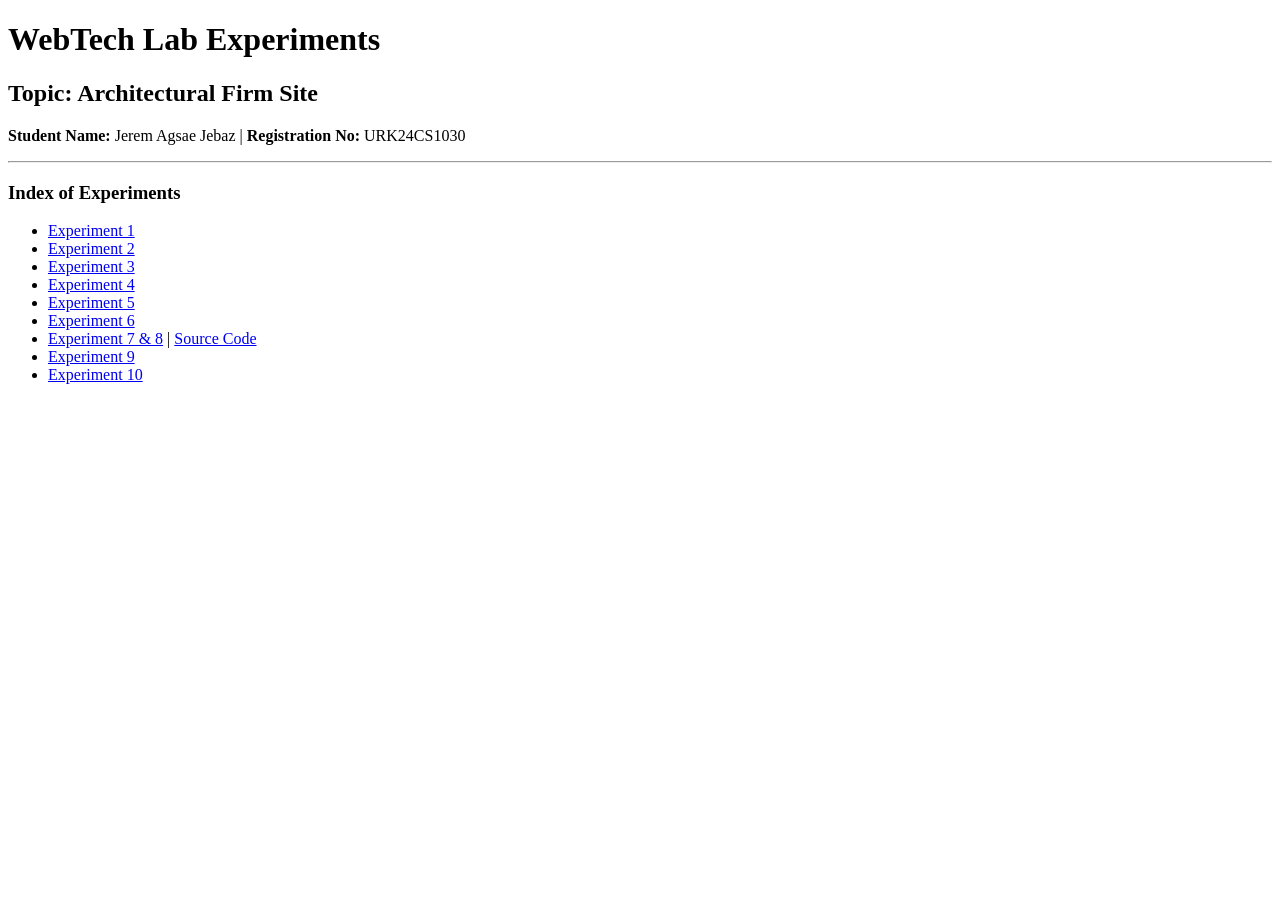
<file: index.html>
<!DOCTYPE html>
<html>
<head>
    <title>23CS2049 Web Technology Lab</title>
</head>
<body>
    <h1>WebTech Lab Experiments</h1>
    <h2>Topic: Architectural Firm Site</h2>
    <p><strong>Student Name:</strong> Jerem Agsae Jebaz | <strong>Registration No:</strong> URK24CS1030 </p>
    <hr>

    <h3>Index of Experiments</h3>
    <ul>
        <li><a href="exp1/index.html">Experiment 1</a></li>
        <li><a href="exp2/index.html">Experiment 2</a></li>
        <li><a href="exp3/index.html">Experiment 3</a></li>
        <li><a href="exp4/index.html">Experiment 4</a></li>
        <li><a href="exp5/index.html">Experiment 5</a></li>
        <li><a href="exp6/index.html">Experiment 6</a></li>
        <li><a href="https://gitstats-khaki.vercel.app">Experiment 7 &amp; 8</a> |
            <a href="https://github.com/TheJebster/GitStats">Source Code</a>
        </li>
        <li><a href="exp9/index.html">Experiment 9</a></li>
        <li><a href="exp10/index.html">Experiment 10</a></li>
    </ul>
</body>
</html>
</file>
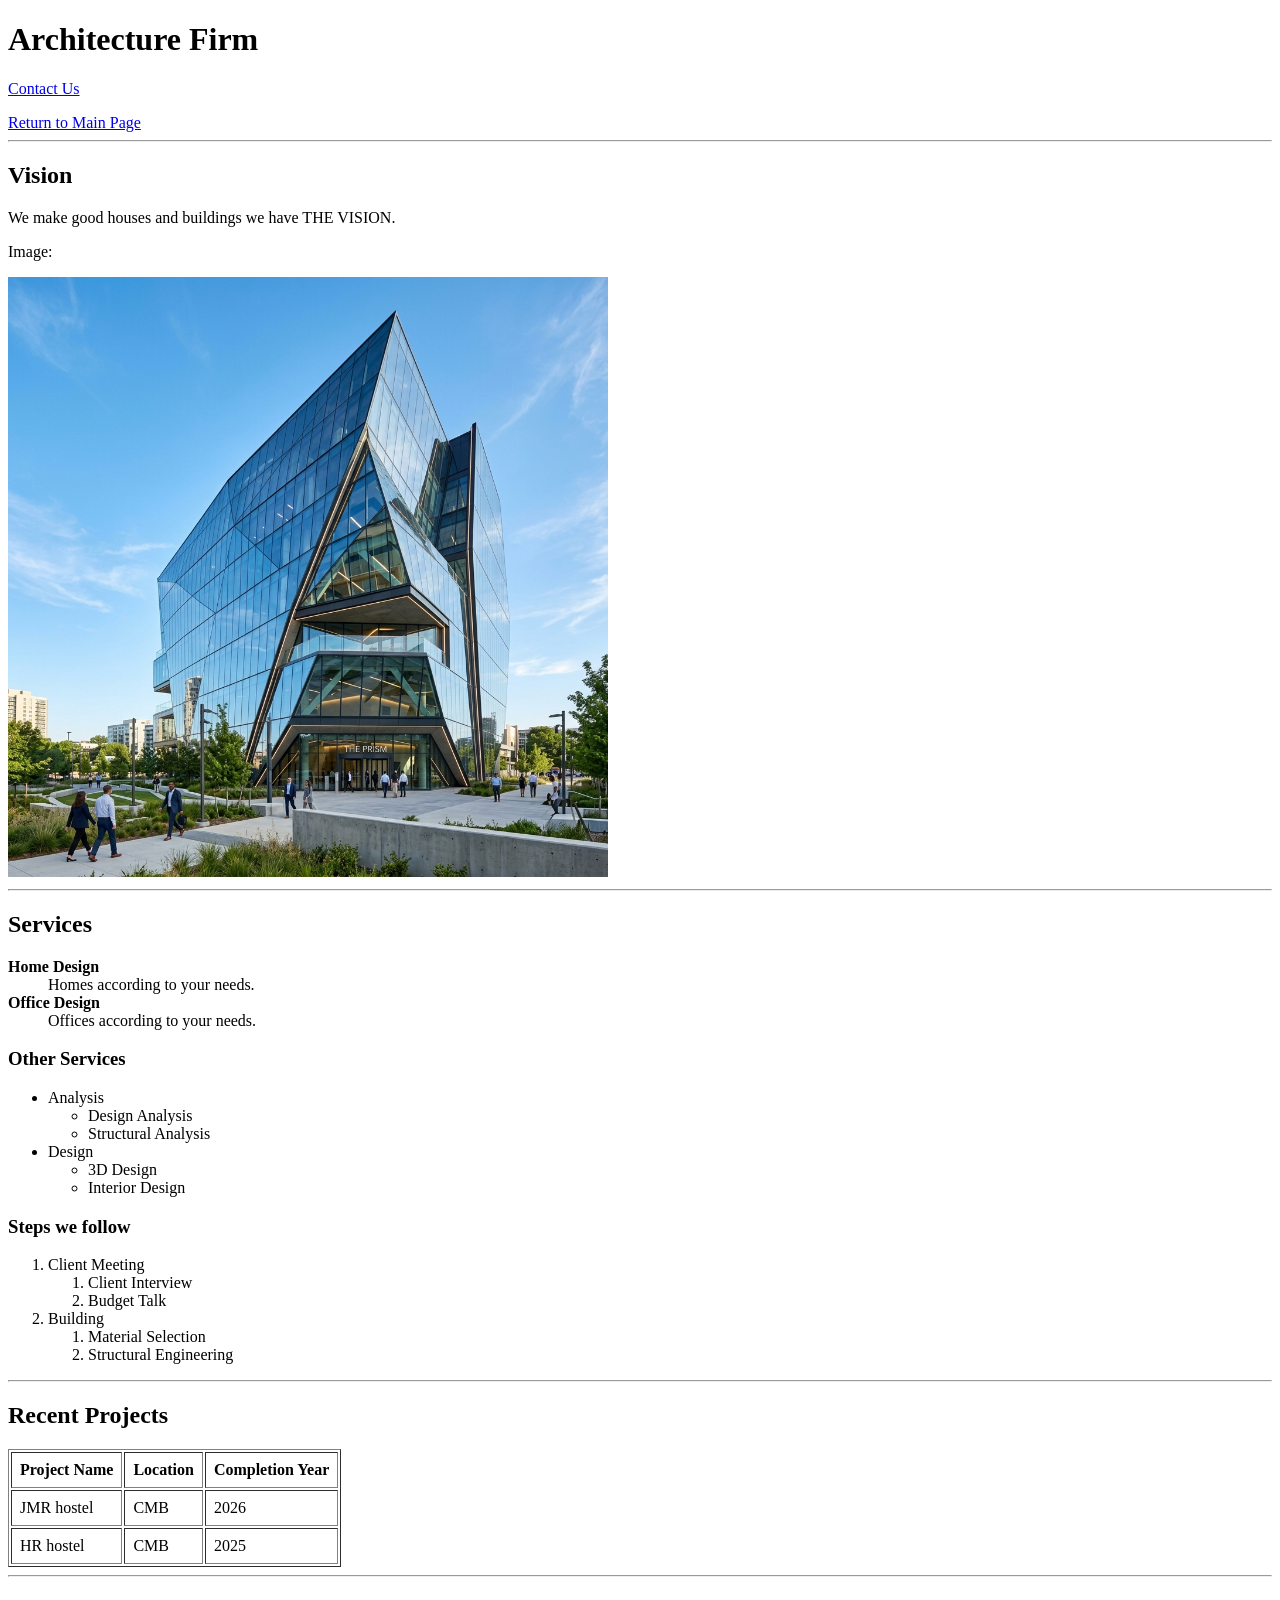
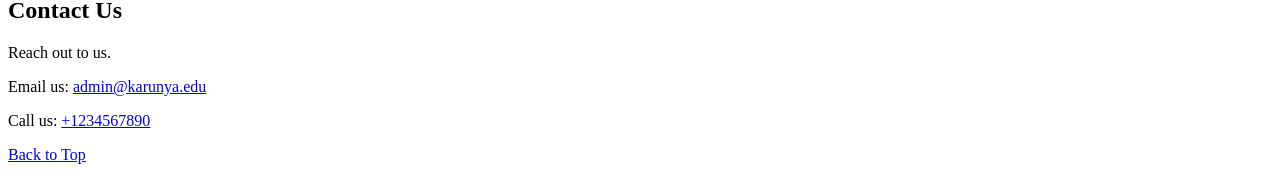
<file: exp1/index.html>
<!DOCTYPE html>
<html lang="en">
<head>
    <meta charset="UTF-8">
    <meta name="viewport" content="width=device-width, initial-scale=1.0">
    <title>Architecture firm site</title>
</head>
<body>

    <!-- Header Section -->
    <div id="top">
        <h1>Architecture Firm</h1>

        <!-- Internal Bookmark Link -->
        <p><a href="#contact">Contact Us</a></p>
        <a href="../index.html">Return to Main Page</a>
    </div>

    <hr>

    <!-- About Section -->
    <div>
        <h2>Vision</h2>
        <p>We make good houses and buildings we have THE VISION.</p>

        <!-- Clickable Image Link & Descriptive Image -->
        <p>Image:</p>
        <a href="https://en.wikipedia.org/wiki/Architecture" target="_blank">
            <img src="building.png" alt="A beautiful modern architectural building" width="600">
        </a>
    </div>

    <hr>

    <!-- Services Section -->
    <div>
        <h2>Services</h2>

        <!-- Description List -->
        <dl>
            <dt><strong>Home Design</strong></dt>
            <dd>Homes according to your needs.</dd>
            <dt><strong>Office Design</strong></dt>
            <dd>Offices according to your needs.</dd>
        </dl>

        <!-- Unordered Nested List -->
        <h3>Other Services</h3>
        <ul>
            <li>Analysis
                <ul>
                    <li>Design Analysis</li>
                    <li>Structural Analysis</li>
                </ul>
            </li>
            <li>Design
                <ul>
                    <li>3D Design</li>
                    <li>Interior Design</li>
                </ul>
            </li>
        </ul>

        <!-- Ordered Nested List -->
        <h3>Steps we follow</h3>
        <ol>
            <li>Client Meeting
                <ol>
                    <li>Client Interview</li>
                    <li>Budget Talk</li>
                </ol>
            </li>
            <li>Building
                <ol>
                    <li>Material Selection</li>
                    <li>Structural Engineering</li>
                </ol>
            </li>
        </ol>
    </div>

    <hr>

    <!-- Projects Section -->
    <div>
        <h2>Recent Projects</h2>

        <!-- HTML Table -->
        <table border="1" cellpadding="8">
            <tr>
                <th>Project Name</th>
                <th>Location</th>
                <th>Completion Year</th>
            </tr>
            <tr>
                <td>JMR hostel</td>
                <td>CMB</td>
                <td>2026</td>
            </tr>
            <tr>
                <td>HR hostel</td>
                <td>CMB</td>
                <td>2025</td>
            </tr>
        </table>
    </div>

    <hr>

    <!-- Contact Section -->
    <div id="contact">
        <h2>Contact Us</h2>
        <p>Reach out to us.</p>

        <!-- Email Link -->
        <p>Email us: <a href="mailto:admin@karunya.edu">admin@karunya.edu</a></p>

        <!-- Phone Link -->
        <p>Call us: <a href="tel:+1234567890">+1234567890</a></p>

        <!-- Bookmark Link back to top -->
        <p><a href="#top">Back to Top</a></p>
    </div>

</body>
</html>
</file>
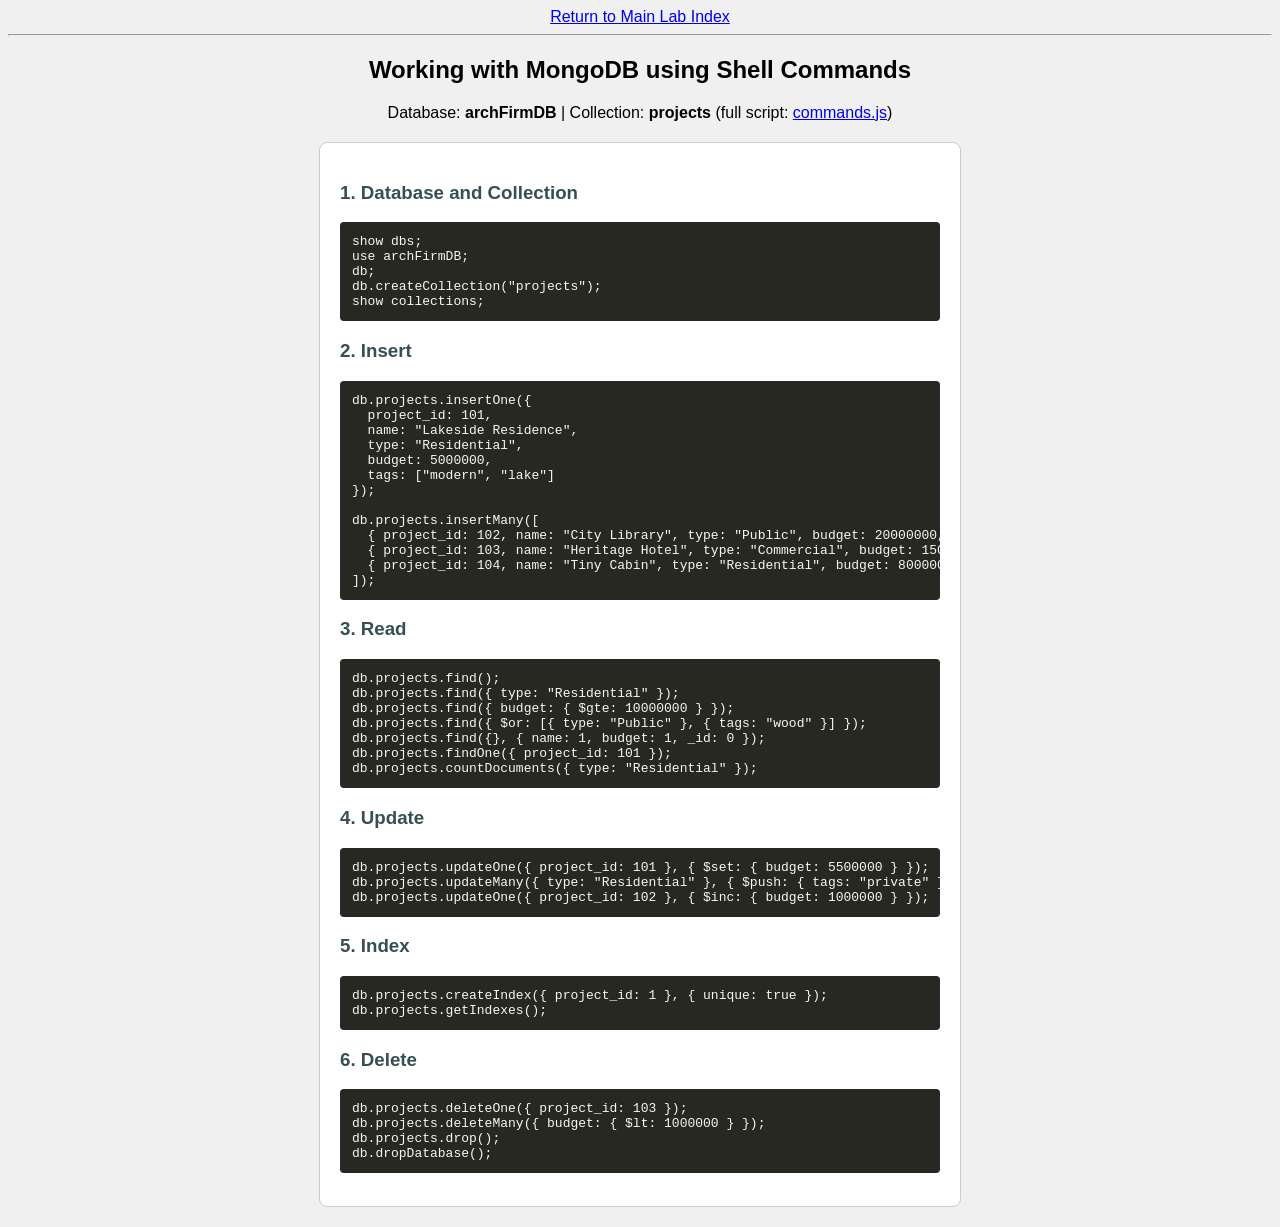
<file: exp10/index.html>
<!DOCTYPE html>
<html lang="en">

<head>
    <meta charset="UTF-8">
    <meta name="viewport" content="width=device-width, initial-scale=1.0">
    <title>MongoDB Shell Commands</title>
    <style>
        body {
            font-family: Arial, sans-serif;
            background-color: #f0f0f0;
            text-align: center;
        }

        .container {
            background-color: white;
            width: 600px;
            max-width: 90%;
            margin: 20px auto;
            padding: 20px;
            border: 1px solid #ccc;
            border-radius: 8px;
            text-align: left;
        }

        h3 {
            color: #354f52;
        }

        pre {
            background-color: #272822;
            color: #f8f8f2;
            padding: 12px;
            border-radius: 4px;
            overflow-x: auto;
            font-size: 13px;
        }
    </style>
</head>

<body>

    <a href="../index.html">Return to Main Lab Index</a>
    <hr>

    <h2>Working with MongoDB using Shell Commands</h2>
    <p>Database: <strong>archFirmDB</strong> | Collection: <strong>projects</strong> (full script: <a href="commands.js">commands.js</a>)</p>

    <div class="container">
        <h3>1. Database and Collection</h3>
        <pre>show dbs;
use archFirmDB;
db;
db.createCollection("projects");
show collections;</pre>

        <h3>2. Insert</h3>
        <pre>db.projects.insertOne({
  project_id: 101,
  name: "Lakeside Residence",
  type: "Residential",
  budget: 5000000,
  tags: ["modern", "lake"]
});

db.projects.insertMany([
  { project_id: 102, name: "City Library", type: "Public", budget: 20000000, tags: ["glass", "eco"] },
  { project_id: 103, name: "Heritage Hotel", type: "Commercial", budget: 15000000, tags: ["restoration"] },
  { project_id: 104, name: "Tiny Cabin", type: "Residential", budget: 800000, tags: ["wood", "eco"] }
]);</pre>

        <h3>3. Read</h3>
        <pre>db.projects.find();
db.projects.find({ type: "Residential" });
db.projects.find({ budget: { $gte: 10000000 } });
db.projects.find({ $or: [{ type: "Public" }, { tags: "wood" }] });
db.projects.find({}, { name: 1, budget: 1, _id: 0 });
db.projects.findOne({ project_id: 101 });
db.projects.countDocuments({ type: "Residential" });</pre>

        <h3>4. Update</h3>
        <pre>db.projects.updateOne({ project_id: 101 }, { $set: { budget: 5500000 } });
db.projects.updateMany({ type: "Residential" }, { $push: { tags: "private" } });
db.projects.updateOne({ project_id: 102 }, { $inc: { budget: 1000000 } });</pre>

        <h3>5. Index</h3>
        <pre>db.projects.createIndex({ project_id: 1 }, { unique: true });
db.projects.getIndexes();</pre>

        <h3>6. Delete</h3>
        <pre>db.projects.deleteOne({ project_id: 103 });
db.projects.deleteMany({ budget: { $lt: 1000000 } });
db.projects.drop();
db.dropDatabase();</pre>
    </div>

</body>

</html>
</file>
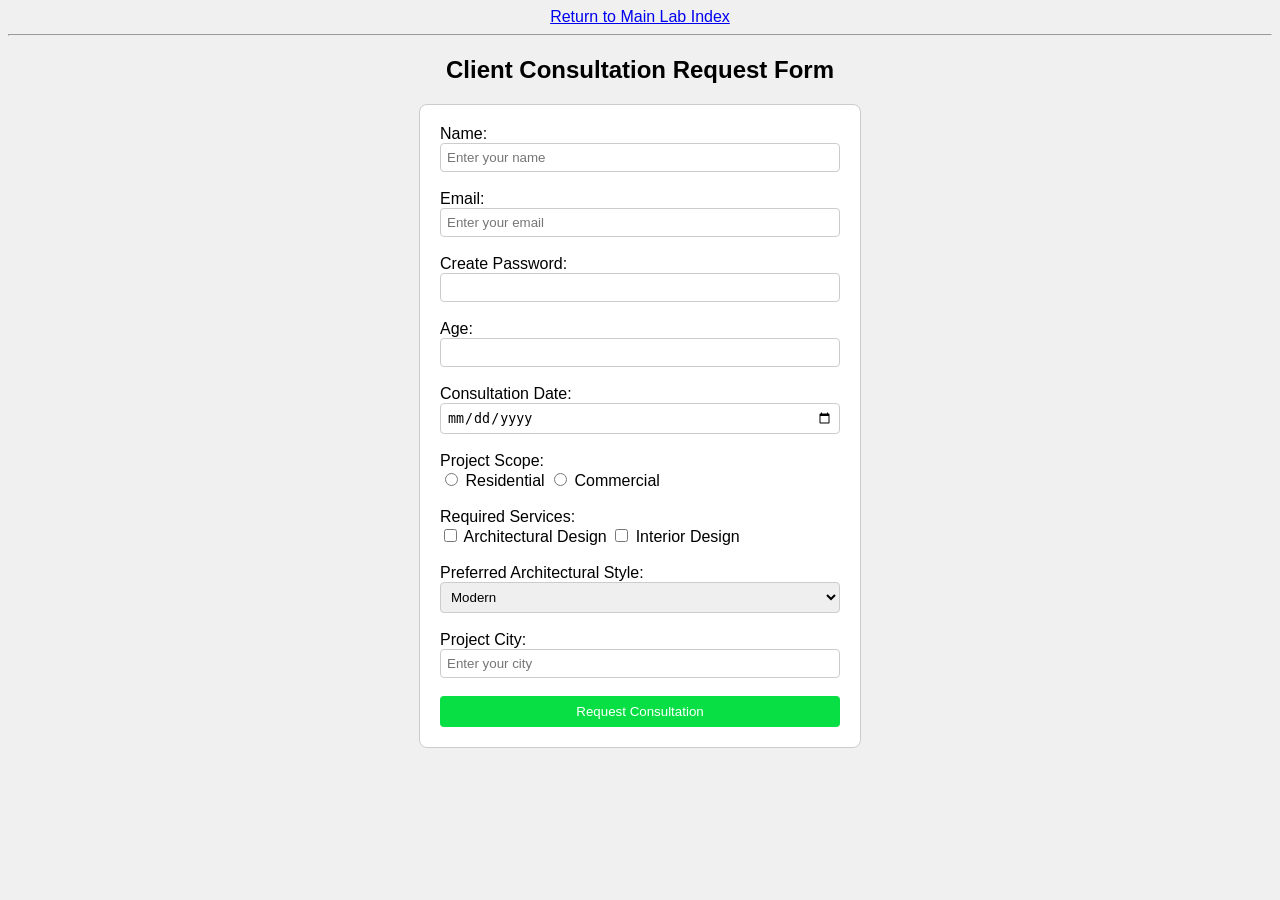
<file: exp2/index.html>
<!DOCTYPE html>
<html lang="en">

<head>
    <meta charset="UTF-8">
    <meta name="viewport" content="width=device-width, initial-scale=1.0">
    <title>Consultation form</title>
    <style>
        body {
            font-family: Arial, sans-serif;
            background-color: #f0f0f0;
            text-align: center;
        }

        form {
            background-color: white;
            width: 400px;
            margin: 20px auto;
            padding: 20px;
            border: 1px solid #ccc;
            border-radius: 8px;
            text-align: left;
        }

        input[type="text"],
        input[type="email"],
        input[type="password"],
        input[type="number"],
        input[type="date"],
        select {
            width: 100%;
            padding: 6px;
            box-sizing: border-box;
            border: 1px solid #ccc;
            border-radius: 4px;
        }

        button {
            width: 100%;
            padding: 8px;
            background-color: #08df44;
            color: white;
            border: none;
            border-radius: 4px;
            cursor: pointer;
        }
    </style>
</head>

<body>

    <a href="../index.html">Return to Main Lab Index</a>
    <hr>

    <h2>Client Consultation Request Form</h2>

    <form action="#" method="post">

        <!-- NAME -->
        <label for="name">Name:</label><br>
        <input type="text" id="name" name="name" placeholder="Enter your name" required><br><br>

        <!-- Email -->
        <label for="email">Email:</label><br>
        <input type="email" id="email" name="email" placeholder="Enter your email" required><br><br>

        <!-- Password -->
        <label for="password">Create Password:</label><br>
        <input type="password" id="password" name="password" required><br><br>

        <!-- Number -->
        <label for="age">Age:</label><br>
        <input type="number" id="age" name="age" min="18" max="100"><br><br>

        <!-- Date -->
        <label for="dob">Consultation Date:</label><br>
        <input type="date" id="dob" name="dob"><br><br>

        <!-- Radio Buttons -->
        <label>Project Scope:</label><br>
        <input type="radio" name="scope" value="residential" required> Residential
        <input type="radio" name="scope" value="commercial" required> Commercial<br><br>

        <!-- Checkbox -->
        <label>Required Services:</label><br>
        <input type="checkbox" name="skills" value="design"> Architectural Design
        <input type="checkbox" name="skills" value="interior"> Interior Design
        <br><br>

        <!-- Dropdown -->
        <label for="style">Preferred Architectural Style:</label><br>
        <select id="style" name="style">
            <option value="modern">Modern</option>
            <option value="classical">Traditional</option>
            <option value="industrial">Industrial</option>
        </select><br><br>

        <!-- City Input -->
        <label for="city">Project City:</label><br>
        <input type="text" id="city" name="city" placeholder="Enter your city"><br><br>

        <!-- Submit -->
        <button type="submit">Request Consultation</button>

    </form>

</body>

</html>
</file>
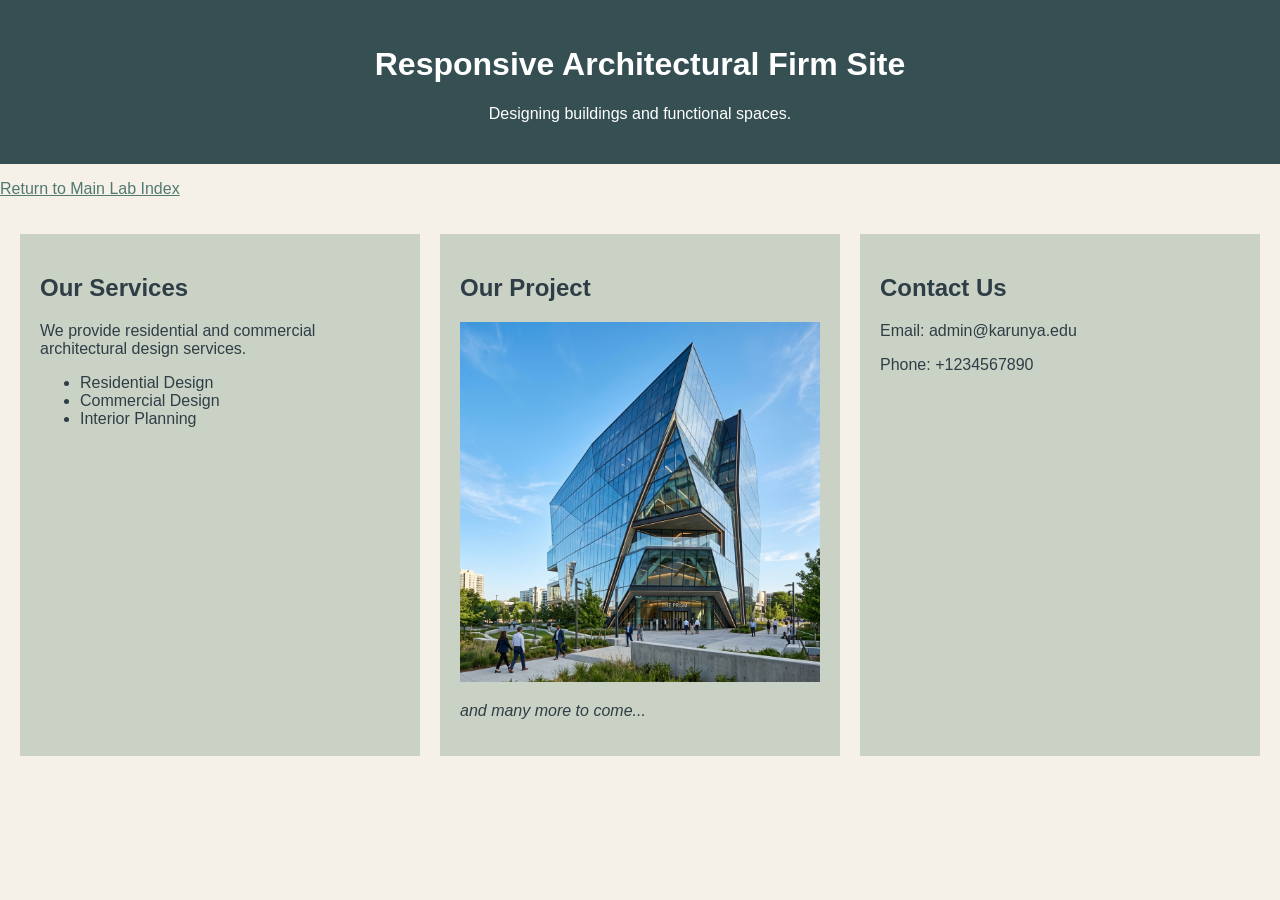
<file: exp3/index.html>
<!DOCTYPE html>
<html lang="en">

<head>
    <meta charset="UTF-8">
    <meta name="viewport" content="width=device-width, initial-scale=1.0">
    <title>Architectural Firm Site</title>

    <style>
        body {
            margin: 0;
            font-family: Arial, sans-serif;
            background-color: #f5f1e8;
            color: #2f3e46;
        }

        .header {
            background-color: #354f52;
            color: white;
            text-align: center;
            padding: 25px;
        }

        .container {
            display: flex;
            gap: 20px;
            padding: 20px;
        }

        .box {
            background-color: #cad2c5;
            padding: 20px;
            flex: 1;
        }

        .box img {
            max-width: 100%;
            height: auto;
        }

        a {
            color: #52796f;
        }

        @media screen and (max-width: 600px) {
            .container {
                flex-direction: column;
            }
        }
    </style>
</head>

<body>

    <!-- Header Section -->
    <div class="header">
        <h1>Responsive Architectural Firm Site</h1>
        <p>Designing buildings and functional spaces.</p>
    </div>
    <p style="text-align: left;">
        <a href="../index.html">Return to Main Lab Index</a>
    </p>
    <!-- Main Section -->
    <div class="container">

        <!-- Services -->
        <div class="box">
            <h2>Our Services</h2>
            <p>We provide residential and commercial architectural design services.</p>
            <ul>
                <li>Residential Design</li>
                <li>Commercial Design</li>
                <li>Interior Planning</li>
            </ul>
        </div>

        <!-- Project Section -->
        <div class="box">
            <h2>Our Project</h2>
            <img src="building.png"
            alt="Modern Building">
            <p><em>and many more to come...</em></p>
        </div>

        <!-- Contact -->
        <div class="box">
            <h2>Contact Us</h2>
            <p>Email: admin@karunya.edu</p>
            <p>Phone: +1234567890</p>
        </div>

    </div>

</body>
</html>
</file>
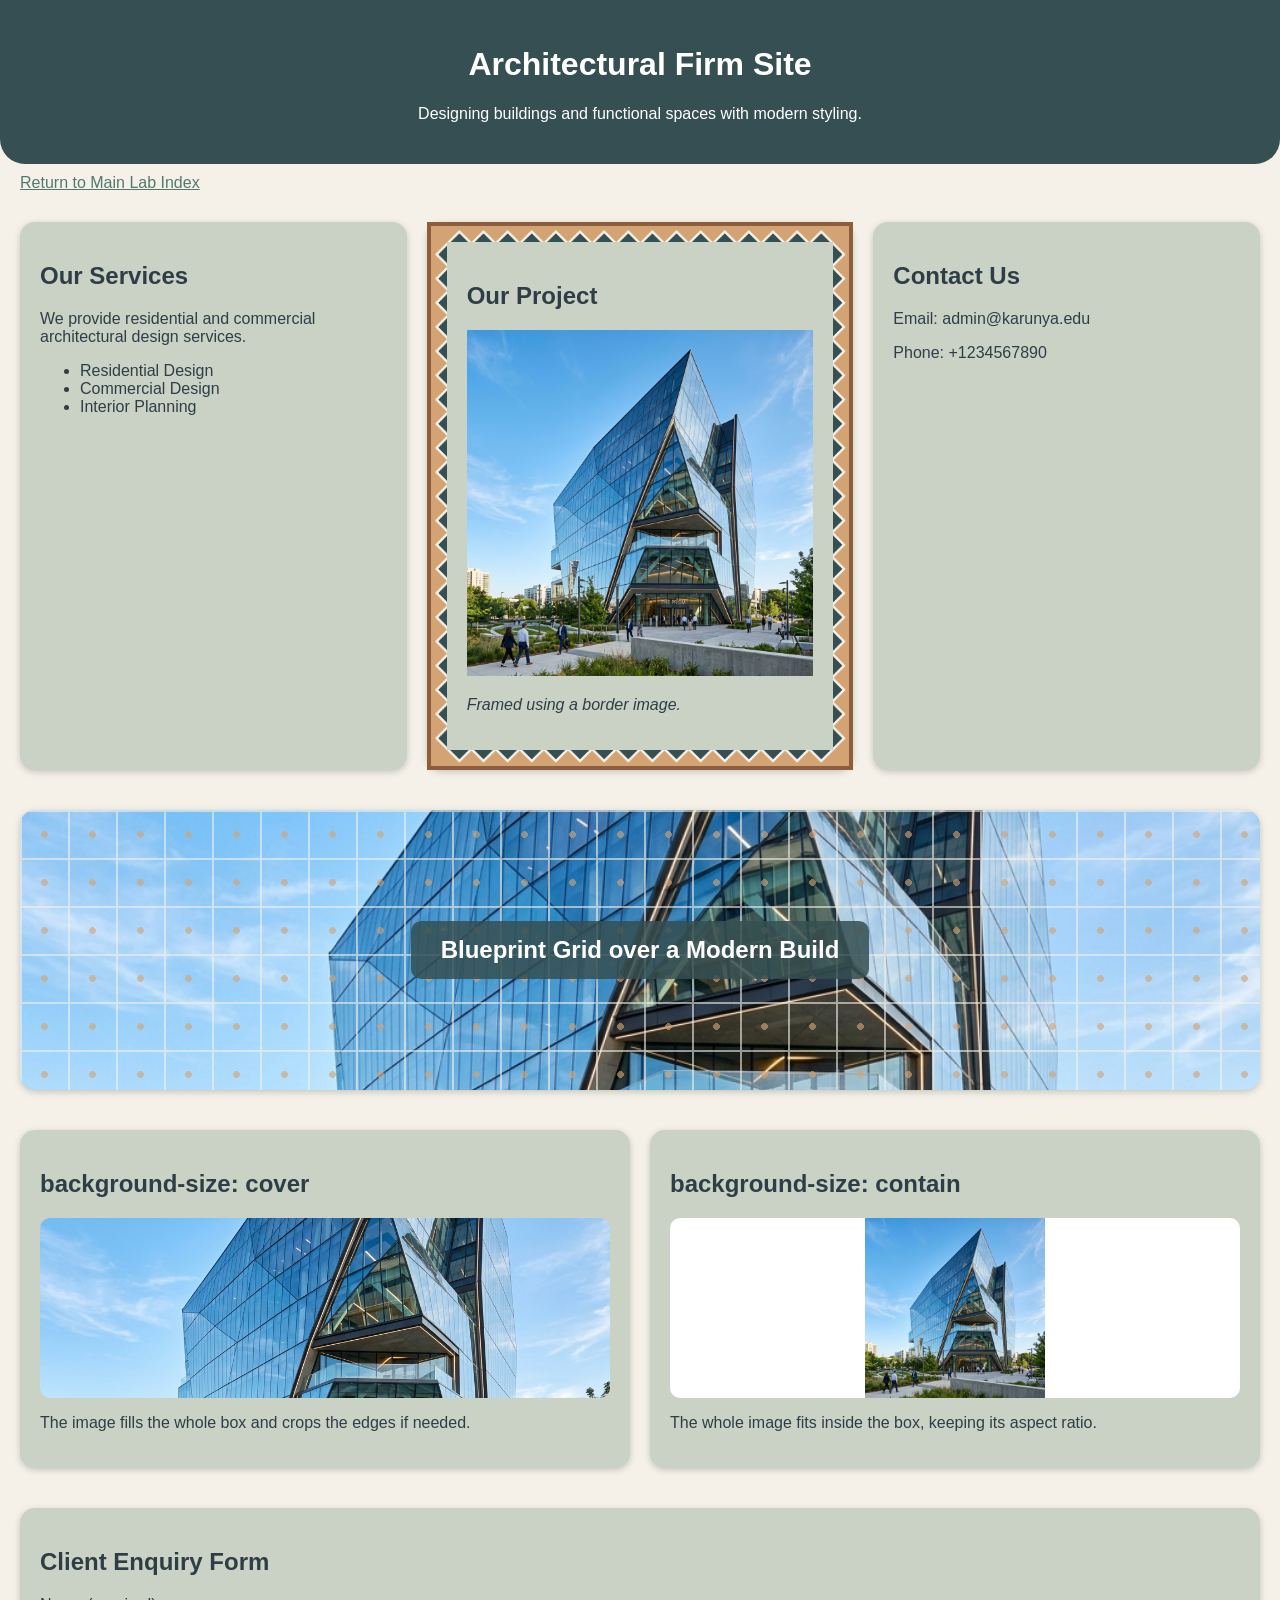
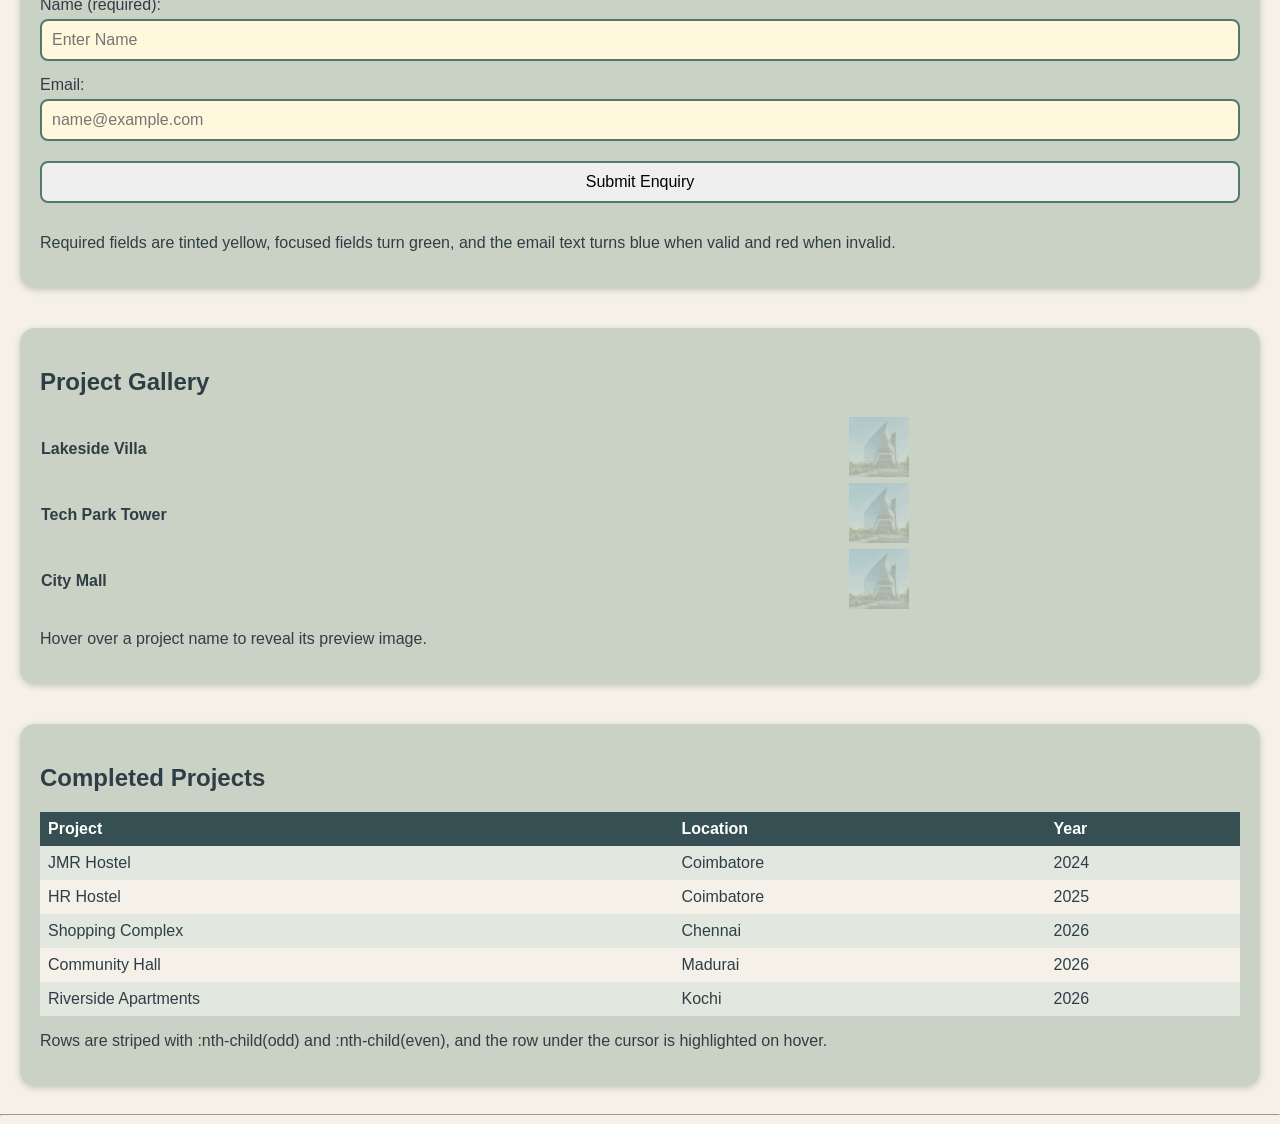
<file: exp4/index.html>
<!DOCTYPE html>
<html lang="en">

<head>
    <meta charset="UTF-8">
    <meta name="viewport" content="width=device-width, initial-scale=1.0">
    <title>Architectural Firm Site</title>

    <style>
        body {
            margin: 0;
            font-family: Arial, sans-serif;
            background-color: #f5f1e8;
            color: #2f3e46;
        }

        /* 1. Rounded Corners */
        .header {
            background-color: #354f52;
            color: white;
            text-align: center;
            padding: 25px;
            border-radius: 0 0 25px 25px;
        }

        .back-link {
            padding: 10px 20px;
        }

        .container {
            display: flex;
            gap: 20px;
            padding: 20px;
        }

        .box {
            background-color: #cad2c5;
            padding: 20px;
            flex: 1;
            border-radius: 15px;
            box-shadow: 0 2px 6px rgba(47, 62, 70, 0.25);
        }

        .box img {
            max-width: 100%;
            height: auto;
        }

        /* 2. Border Image */
        .award {
            border: 20px solid transparent;
            border-image: url("border.png") 30 round;
        }

        /* 3. Multiple Backgrounds */
        .banner {
            min-height: 240px;
            background-image:
                url("pattern.png"),
                url("building.png");
            background-position: left top, center;
            background-repeat: repeat, no-repeat;
            background-size: auto, cover;
            display: flex;
            align-items: center;
            justify-content: center;
        }

        .banner h2 {
            background-color: rgba(53, 79, 82, 0.85);
            color: white;
            padding: 15px 30px;
            border-radius: 10px;
        }

        /* 4. Background Size */
        .size-demo {
            height: 180px;
            background-image: url("building.png");
            background-position: center;
            background-repeat: no-repeat;
            border-radius: 10px;
            margin-bottom: 10px;
        }

        .size-cover {
            background-size: cover;
        }

        .size-contain {
            background-size: contain;
            background-color: white;
        }

        /* 5. Pseudo-Classes */
        input,
        button {
            width: 100%;
            padding: 10px;
            margin: 5px 0 15px;
            font-size: 16px;
            border: 2px solid #52796f;
            border-radius: 8px;
            box-sizing: border-box;
        }

        input:focus {
            outline: none;
            border-color: #354f52;
            background-color: #e9ffe9;
        }

        input:required {
            background-color: #fff8dc;
        }

        input[type="email"]:valid {
            color: blue;
        }

        input[type="email"]:invalid {
            color: red;
        }

        button:hover {
            background-color: #52796f;
        }

        /* 6. Adjacent Sibling Selector */
        .reveal-table {
            width: 100%;
            border-collapse: collapse;
        }

        .projectImg {
            opacity: 0.2;
            transition: opacity 0.3s ease;
        }

        .projectName:hover + .projectImg {
            opacity: 1;
        }

        /* 7. nth-child() */
        .striped {
            width: 100%;
            border-collapse: collapse;
        }

        .striped th,
        .striped td {
            padding: 8px;
            text-align: left;
        }

        .striped thead tr {
            background-color: #354f52;
            color: white;
        }

        .striped tbody tr:nth-child(odd) {
            background-color: #e2e8df;
        }

        .striped tbody tr:nth-child(even) {
            background-color: #f5f1e8;
        }

        .striped tbody tr:hover {
            background-color: #d4a373;
        }

        a {
            color: #52796f;
        }

        @media screen and (max-width: 800px) {

            .container,
            .size-container {
                flex-direction: column;
            }
        }
    </style>
</head>

<body>

    <!-- Header Section -->
    <div class="header">
        <h1>Architectural Firm Site</h1>
        <p>Designing buildings and functional spaces with modern styling.</p>
    </div>

    <!-- Back Link -->
    <div class="back-link">
        <a href="../index.html">Return to Main Lab Index</a>
    </div>

    <!-- Main Section -->
    <div class="container">

        <!-- Services -->
        <div class="box">
            <h2>Our Services</h2>
            <p>We provide residential and commercial architectural design services.</p>
            <ul>
                <li>Residential Design</li>
                <li>Commercial Design</li>
                <li>Interior Planning</li>
            </ul>
        </div>

        <!-- Project Section with Border Image -->
        <div class="box award">
            <h2>Our Project</h2>
            <img src="building.png" alt="Modern Building">
            <p><em>Framed using a border image.</em></p>
        </div>

        <!-- Contact -->
        <div class="box">
            <h2>Contact Us</h2>
            <p>Email: admin@karunya.edu</p>
            <p>Phone: +1234567890</p>
        </div>

    </div>

    <!-- Multiple Backgrounds Section -->
    <div class="container">
        <div class="box banner">
            <h2>Blueprint Grid over a Modern Build</h2>
        </div>
    </div>

    <!-- Background Size Section -->
    <div class="container size-container">
        <div class="box">
            <h2>background-size: cover</h2>
            <div class="size-demo size-cover"></div>
            <p>The image fills the whole box and crops the edges if needed.</p>
        </div>

        <div class="box">
            <h2>background-size: contain</h2>
            <div class="size-demo size-contain"></div>
            <p>The whole image fits inside the box, keeping its aspect ratio.</p>
        </div>
    </div>

    <!-- Pseudo Class Section -->
    <div class="container">
        <div class="box">
            <h2>Client Enquiry Form</h2>
            <form action="#">
                <label for="name">Name (required):</label>
                <input type="text" id="name" name="name" placeholder="Enter Name" required>

                <label for="email">Email:</label>
                <input type="email" id="email" name="email" placeholder="name@example.com" required>

                <button type="submit">Submit Enquiry</button>
            </form>
            <p>Required fields are tinted yellow, focused fields turn green,
                and the email text turns blue when valid and red when invalid.</p>
        </div>
    </div>

    <!-- Adjacent Sibling Selector Section -->
    <div class="container">
        <div class="box">
            <h2>Project Gallery</h2>

            <table class="reveal-table">
                <tr>
                    <td class="projectName"><strong>Lakeside Villa</strong></td>
                    <td class="projectImg">
                        <img src="building.png" width="60" alt="Villa">
                    </td>
                </tr>

                <tr>
                    <td class="projectName"><strong>Tech Park Tower</strong></td>
                    <td class="projectImg">
                        <img src="building.png" width="60" alt="Tower">
                    </td>
                </tr>

                <tr>
                    <td class="projectName"><strong>City Mall</strong></td>
                    <td class="projectImg">
                        <img src="building.png" width="60" alt="Mall">
                    </td>
                </tr>
            </table>

            <p>Hover over a project name to reveal its preview image.</p>
        </div>
    </div>

    <!-- nth-child Section -->
    <div class="container">
        <div class="box">
            <h2>Completed Projects</h2>

            <table class="striped">
                <thead>
                    <tr>
                        <th>Project</th>
                        <th>Location</th>
                        <th>Year</th>
                    </tr>
                </thead>
                <tbody>
                    <tr>
                        <td>JMR Hostel</td>
                        <td>Coimbatore</td>
                        <td>2024</td>
                    </tr>
                    <tr>
                        <td>HR Hostel</td>
                        <td>Coimbatore</td>
                        <td>2025</td>
                    </tr>
                    <tr>
                        <td>Shopping Complex</td>
                        <td>Chennai</td>
                        <td>2026</td>
                    </tr>
                    <tr>
                        <td>Community Hall</td>
                        <td>Madurai</td>
                        <td>2026</td>
                    </tr>
                    <tr>
                        <td>Riverside Apartments</td>
                        <td>Kochi</td>
                        <td>2026</td>
                    </tr>
                </tbody>
            </table>

            <p>Rows are striped with :nth-child(odd) and :nth-child(even),
                and the row under the cursor is highlighted on hover.</p>
        </div>
    </div>

    <hr>



</body>

</html>
</file>
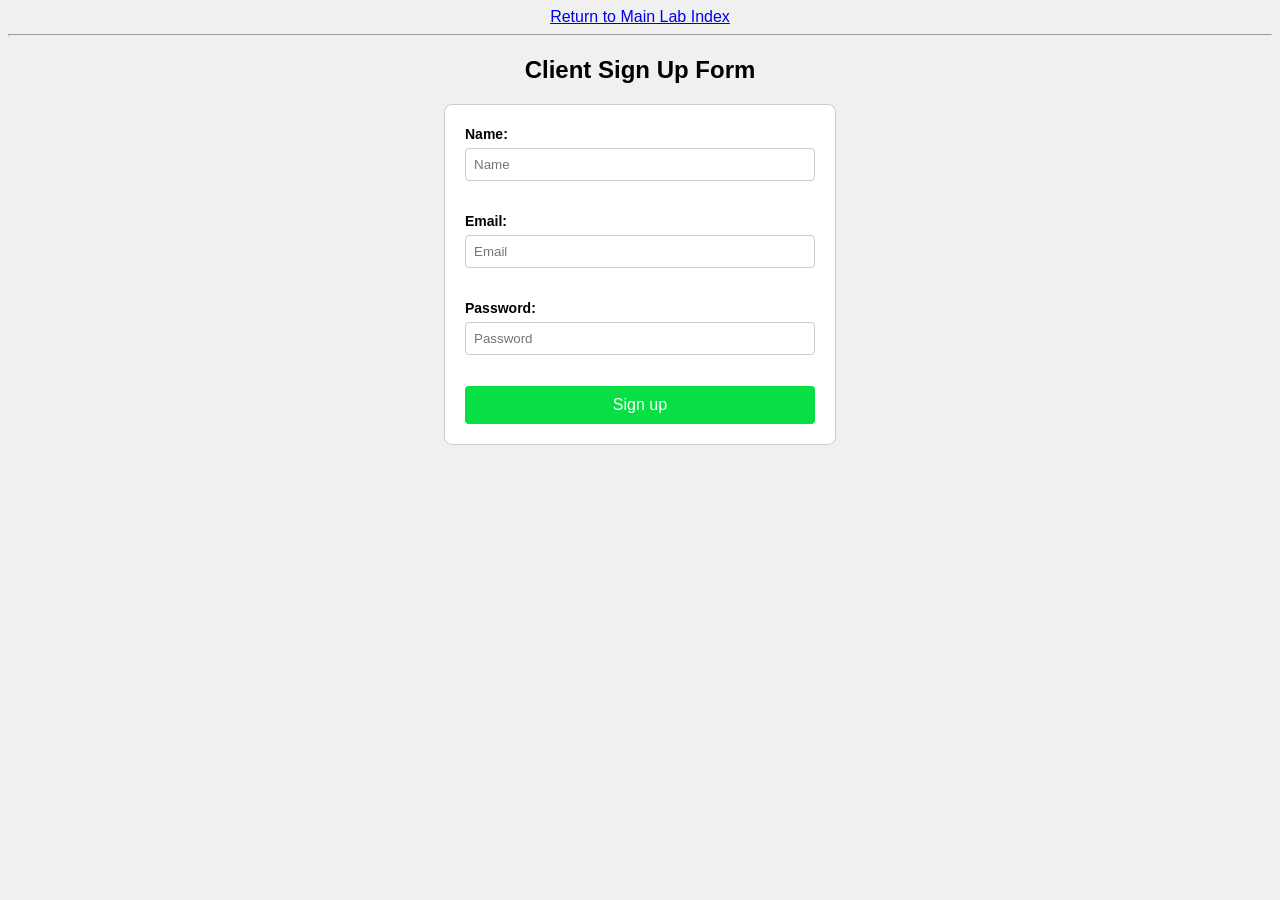
<file: exp5/index.html>
<!DOCTYPE html>
<html lang="en">

<head>
    <meta charset="UTF-8">
    <meta name="viewport" content="width=device-width, initial-scale=1.0">
    <title>JavaScript Form Validation</title>
    <style>
        body {
            font-family: Arial, sans-serif;
            background-color: #f0f0f0;
            text-align: center;
        }

        form {
            background-color: white;
            width: 350px;
            margin: 20px auto;
            padding: 20px;
            border: 1px solid #ccc;
            border-radius: 8px;
            text-align: left;
        }

        label {
            font-weight: bold;
            font-size: 14px;
        }

        input[type="text"],
        input[type="email"],
        input[type="password"] {
            width: 100%;
            padding: 8px;
            margin-top: 5px;
            box-sizing: border-box;
            border: 1px solid #ccc;
            border-radius: 4px;
        }

        .error {
            color: red;
            font-size: 13px;
            display: block;
            margin-top: 3px;
            margin-bottom: 12px;
            min-height: 16px;
        }

        button {
            width: 100%;
            padding: 10px;
            background-color: #08df44;
            color: white;
            border: none;
            border-radius: 4px;
            cursor: pointer;
            font-size: 16px;
        }

        button:hover {
            background-color: #06b837;
        }
    </style>
</head>

<body>

    <a href="../index.html">Return to Main Lab Index</a>
    <hr>

    <h2>Client Sign Up Form</h2>

    <form id="signupForm" action="#" novalidate>

        <label for="name">Name:</label><br>
        <input type="text" id="name" placeholder="Name">
        <span id="nameError" class="error"></span>

        <label for="email">Email:</label><br>
        <input type="email" id="email" placeholder="Email">
        <span id="emailError" class="error"></span>

        <label for="password">Password:</label><br>
        <input type="password" id="password" placeholder="Password">
        <span id="passError" class="error"></span>

        <button type="submit">Sign up</button>

    </form>

    <script src="validate.js"></script>

</body>

</html>
</file>
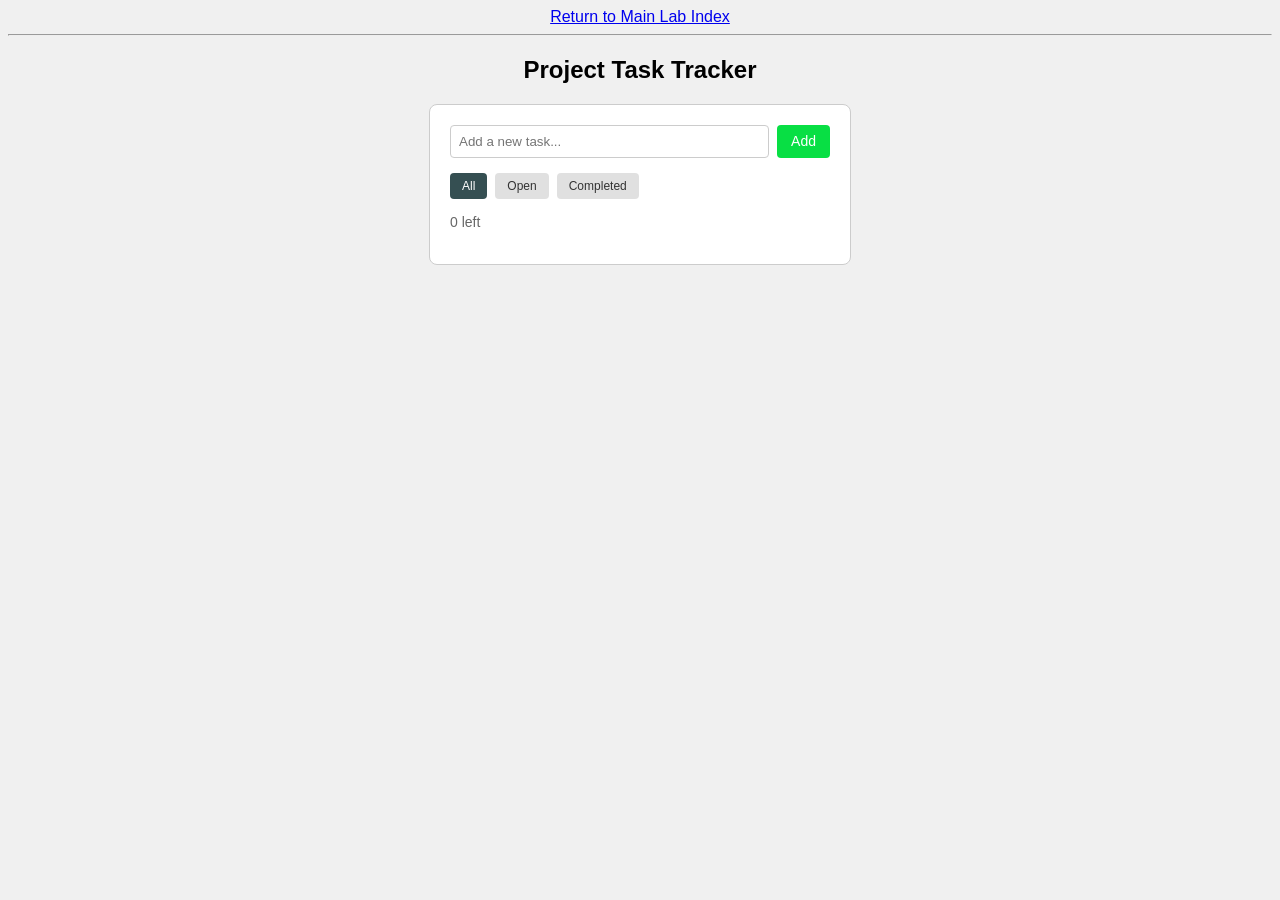
<file: exp6/index.html>
<!DOCTYPE html>
<html lang="en">

<head>
    <meta charset="UTF-8">
    <meta name="viewport" content="width=device-width, initial-scale=1.0">
    <title>Task Tracker App</title>
    <style>
        body {
            font-family: Arial, sans-serif;
            background-color: #f0f0f0;
            text-align: center;
        }

        .container {
            background-color: white;
            width: 380px;
            margin: 20px auto;
            padding: 20px;
            border: 1px solid #ccc;
            border-radius: 8px;
            text-align: left;
        }

        form {
            display: flex;
            gap: 8px;
            margin-bottom: 15px;
        }

        input[type="text"] {
            flex: 1;
            padding: 8px;
            box-sizing: border-box;
            border: 1px solid #ccc;
            border-radius: 4px;
        }

        button {
            padding: 8px 14px;
            background-color: #08df44;
            color: white;
            border: none;
            border-radius: 4px;
            cursor: pointer;
            font-size: 14px;
        }

        button:hover {
            opacity: 0.9;
        }

        .filters {
            display: flex;
            gap: 8px;
            margin-bottom: 15px;
        }

        .filters button {
            background-color: #e0e0e0;
            color: #333;
            padding: 6px 12px;
            font-size: 12px;
        }

        .filters button.active {
            background-color: #354f52;
            color: white;
        }

        ul {
            list-style: none;
            padding: 0;
            margin: 0;
        }

        li {
            display: flex;
            align-items: center;
            justify-content: space-between;
            padding: 8px 0;
            border-bottom: 1px solid #eee;
        }

        li span {
            flex: 1;
            margin-left: 8px;
            word-break: break-all;
        }

        .delete-btn {
            background-color: #ff4d4d;
            padding: 4px 8px;
            font-size: 12px;
        }

        #counter {
            margin-top: 15px;
            font-size: 14px;
            color: #666;
        }
    </style>
</head>

<body>

    <a href="../index.html">Return to Main Lab Index</a>
    <hr>

    <h2>Project Task Tracker</h2>

    <div class="container">
        <form id="taskForm">
            <input id="taskInput" type="text" placeholder="Add a new task...">
            <button type="submit">Add</button>
        </form>

        <div class="filters">
            <button type="button" id="filterAll" class="active">All</button>
            <button type="button" id="filterOpen">Open</button>
            <button type="button" id="filterCompleted">Completed</button>
        </div>

        <ul id="taskList"></ul>

        <p id="counter"></p>
    </div>

    <script src="app.js"></script>

</body>

</html>
</file>
